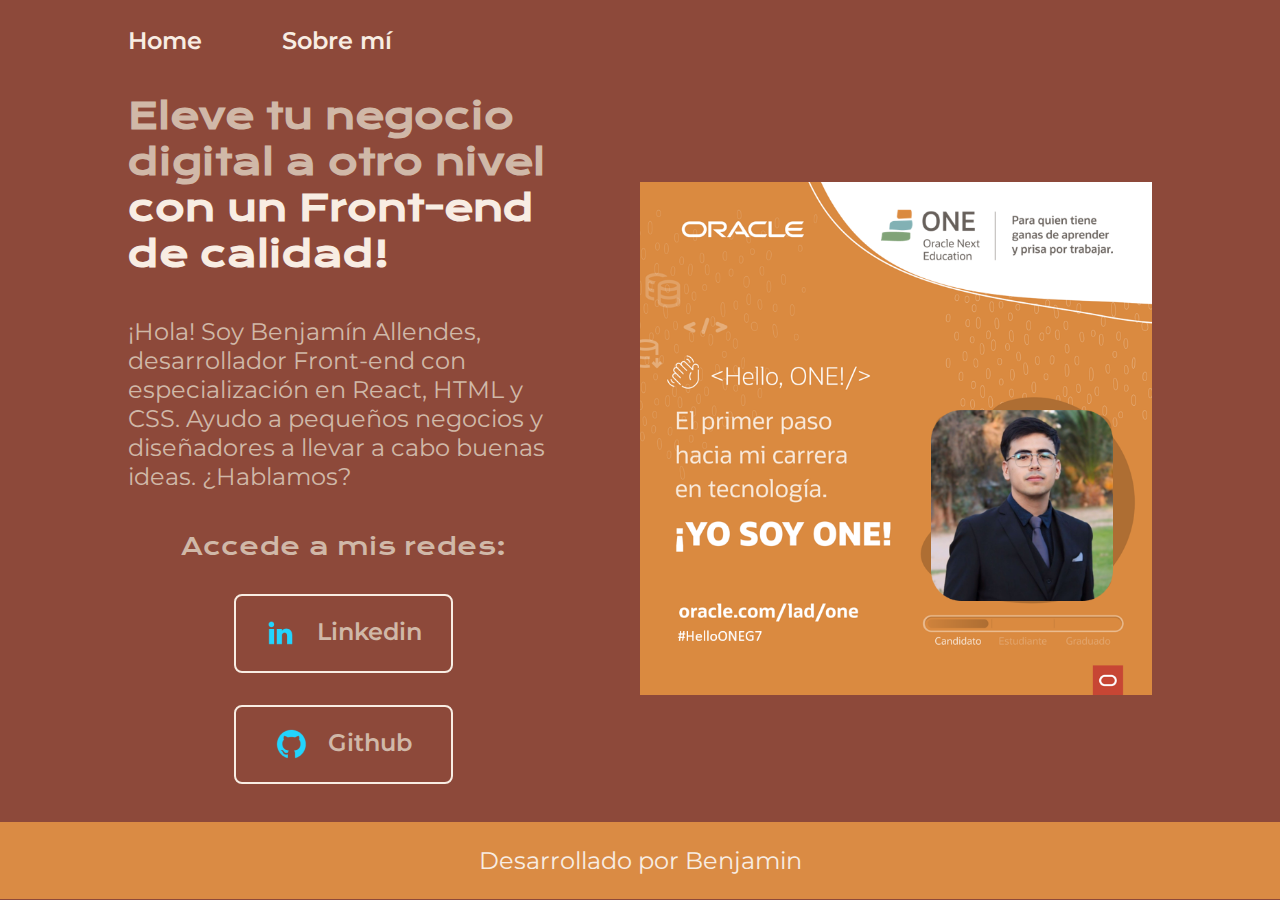
<file: index.html>
<!DOCTYPE html>
<html lang="es-cl"> <!-- Lang es el lenguaje, "en" (English) "es" (Español)-->
<head>
    <meta charset="UTF-8">
    <meta name="viewport" content="width=device-width, initial-scale=1.0">
    <!-- todo lo del meta name se utiliza para que la pagina se visualice proporcionalmente en  distintos dispositivos-->
    <title>Figma Project</title>
    <link rel="stylesheet" href="./styles/style.css">
</head>
<body>
    <header class="header">
        <nav class="header_menu">
            <a class="header_menu_link" href="index.html">Home</a>
            <a class="header_menu_link" href="about.html">Sobre mí</a>
            
        </nav>
    </header> 
    <!-- espacio de cabecera-->
    <main class="presentacion">
        <section class="presentacion_contenido">
        <h1 class="presentacion_contenido_titulo">
            Eleve tu negocio digital a otro nivel <strong class="titulo-destacado">con un Front-end de calidad!</strong> 
        </h1>
        <p class="presentacion_contenido_texto">
            ¡Hola! Soy Benjamín Allendes, desarrollador Front-end con especialización en React, HTML y CSS. 
            Ayudo a pequeños negocios y diseñadores a llevar a cabo buenas ideas. ¿Hablamos?
        </p>
        <div class="presentacion_enlaces"> <!-- el div se usa para crear agrupaciones de elementos-->
            <h2 class="presentacion_enlaces_subtitulo">Accede a mis redes:</h2>
            <a class="presentacion_enlaces_link" href="https://www.linkedin.com/in/benjam%C3%ADn-allendes?lipi=urn%3Ali%3Apage%3Ad_flagship3_profile_view_base_contact_details%3BgoITQ%2F%2BTSfKo3PWw0Y%2BinA%3D%3D"> 
            <!-- ancla(a) es como un link con apariencia de "botón" los botones de verdad guardan información,
            los anclas es como apretar un link-->
            <img src="./assets/linkedin.png">
            Linkedin</a>
        <!-- href se utiliza para que los anclas tengan un link verdaderamente asociado como boton-->
            <a class="presentacion_enlaces_link" href="https://github.com/Bgav-25">
            <img src="./assets/github.png">
            Github </a>
        </div>
    </section>
        <img class="presentacion_imagen" src="Captura de pantalla (147).png" alt="Imagen de Ana Vega">
    </main>
    <!-- espacio central con los elementos del proyecto-->
    <footer class="footer">
        <p>Desarrollado por Benjamin</p>
    </footer>
    <!-- espacio inferior-->
    
</body>
</html>
</file>
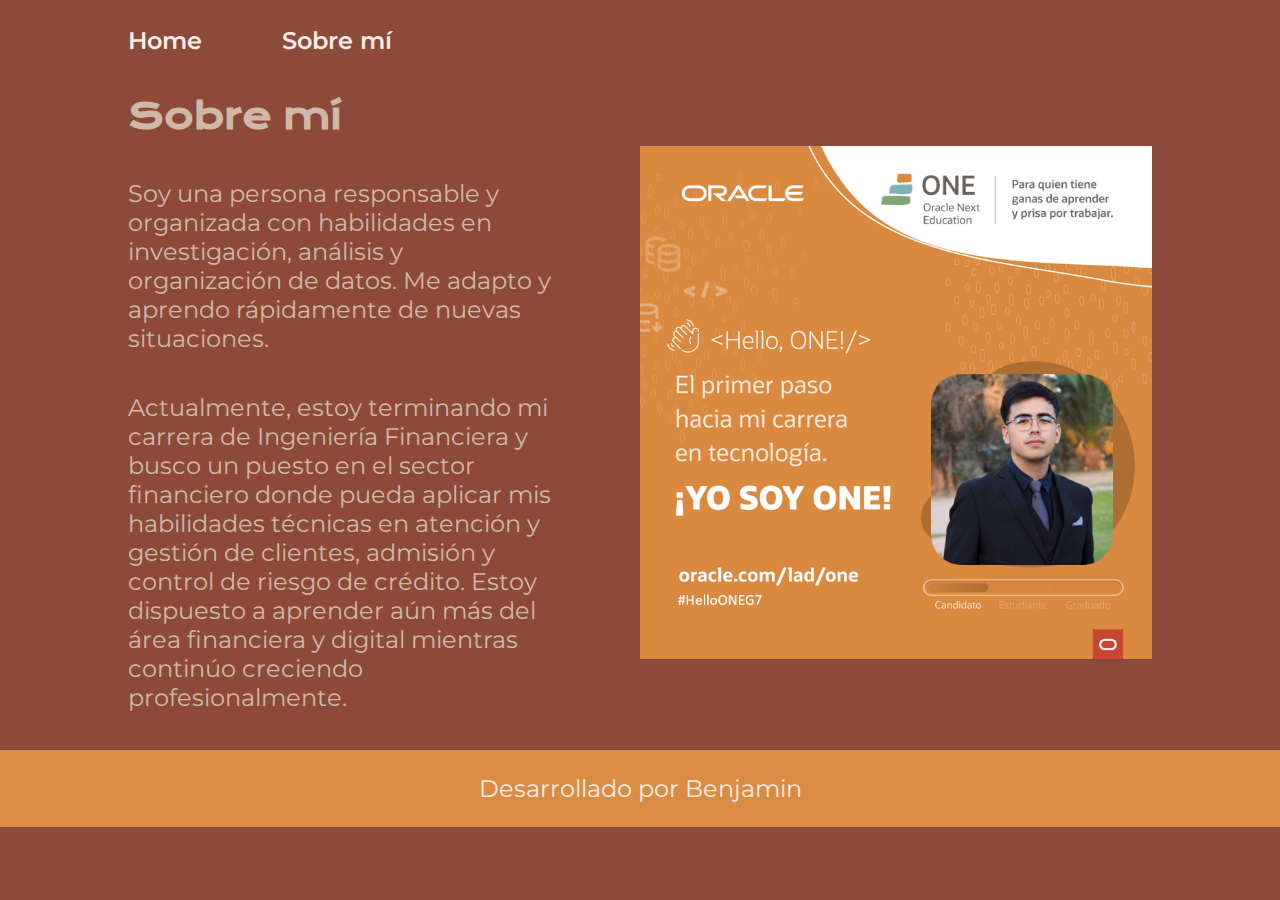
<file: about.html>
<!DOCTYPE html>
<html lang="es-cl">
<head>
    <meta charset="UTF-8">
    <meta name="viewport" content="width=device-width, initial-scale=1.0">
    <title>Sobre mí</title>
    <link rel="stylesheet" href="./styles/style.css">
</head>
<body>
    <header class="header">
        <nav class="header_menu">
            <a class="header_menu_link" href="index.html">Home</a>
            <a class="header_menu_link" href="about.html">Sobre mí</a>
            
        </nav>
    </header> 
    <main class="presentacion">
        <section class="presentacion_contenido">
        <h1 class="presentacion_contenido_titulo"> Sobre mí </h1>

        <p class="presentacion_contenido_texto">Soy una persona responsable y organizada con habilidades en investigación, análisis y organización de datos. 
            Me adapto y aprendo rápidamente de nuevas situaciones. </p>

        <p class="presentacion_contenido_texto"> Actualmente, estoy terminando mi carrera de Ingeniería Financiera y busco un puesto en el sector financiero 
            donde pueda aplicar mis habilidades técnicas en atención y gestión de clientes, admisión y control de riesgo de crédito. 
            Estoy dispuesto a aprender aún más del área financiera y digital mientras continúo creciendo profesionalmente. </p>

        </section>
        <img class="presentacion_imagen" src="Captura de pantalla (147).png" alt="Imagen de Ana Vega">
    </main>
    <footer class="footer">
        <p>Desarrollado por Benjamin</p>
    </footer>
</body>
</html>
</file>
<file: styles/style.css>
@import url('https://fonts.googleapis.com/css2?family=Krona+One&family=Montserrat:ital,wght@0,100..900;1,100..900&display=swap');

:root{
    --color-fondo:#8D493A;
    --color-texto:#D0B8A8;
    --color-cabecera:#F8EDE3;
    --color-footer:#DA8B44;

    --fuente-montserrat: 'montserrat', sans-serif;
    --fuente-krona: 'Krona One', sans-serif;

}

*{
    padding: 0;
    margin: 0;
} /* se utilizan para eliminar formatos predeterminados de los navegadores que pueden arruinar
nuestra estilización*/

body{
    background-color: var(--color-fondo);/*#8D493A; /* Puedes dar las coordenadas del color por numeros, letras o escribir el color en ingles* o por variables */
    color: var(--color-texto);
    /*height: 100vh;*/ /* se utiliza para que el 'body' tome toda la pantalla del navegador, funciona con el viewport del html*/
    box-sizing: border-box; /*se utiliza para que los elementos no se salgan del cuerpo principal del proyecto*/
}

.header{
    padding: 2% 0% 0% 10%;
}

.header_menu{
    display: flex;
    gap: 80px;
}

.header_menu_link{
    font-family: var(--fuente-montserrat);
    font-size: 1.5rem; /*los rem son mejor para la visualización de la pag, 1 rem es siempre 16px*/
    font-weight: 600;
    color: var(--color-cabecera);
    text-decoration: none;
}

.presentacion{
    display:flex; /*ordena la informacion del html*/
    align-items: center; /* centra la informacion anteriomente ordenada*/
    padding: 3% 10%;
    /*margin: 10% 10%; separa los elementos del borde de la pag con coordenadas x e y*/
    justify-content: space-between; /*crea espacio entre los elementos del main*/
    gap: 82px;
}

.presentacion_contenido{
    width: 50%; /* tomar referencia del tamaño de la seccion desde el proyecto en canva*/
    display: flex;
    flex-direction: column;
    gap: 40px; /*distancia vertical de los elementos flex*/
}

.presentacion_contenido_titulo { /* sacar fuentes de google fonts y los tamaños del canva*/
    font-size: 2.25rem;
    font-family: var(--fuente-krona);
}

.titulo-destacado{ /* para usar las clases de css en este caso de un strong siempre se escribe el nombre con
    un punto al inicio*/
color: var(--color-cabecera);
}

.presentacion_contenido_texto{
    font-size: 1.5rem;
    font-family: var(--fuente-montserrat);
}

.presentacion_enlaces{
    display: flex;
    justify-content: space-between;
    flex-direction: column;
    align-items: center;
    /* justify-content para flex horizontal, align-items para flex vertical(column)*/
    gap: 32px; /*interlineado es gap*/
}

.presentacion_enlaces_subtitulo{
    font-family: var(--fuente-krona);
    font-size: 1.5rem;
    font-weight: 400;
    color: var(--color-texto);
}

.presentacion_enlaces_link{
    width: 50%; /*anchura total del boton en la pag*/
    padding: 21.5px 0; /*altura y anchura del boton ajustables*/
    /*background-color: #F8EDE3; */
    /*text-align: center;*/
    border-radius: 8px; /*le da curvas a la esquina del boton*/
    font-family: var(--fuente-montserrat);
    font-size: 1.5rem;
    font-weight: 600;
    text-decoration: none;
    color: var(--color-texto);
    border: 2px solid var(--color-cabecera); /*en orden: tamaño, tipo y color de borde*/
    display: flex;
    justify-content: center;
    gap: 20px;
}

.presentacion_enlaces_link:hover{
background-color: var(--color-footer);
}

.presentacion_imagen{
    width: 50%;
}

.footer{
    background-color: var(--color-footer);
    padding: 24px;
    color: var(--color-cabecera);
    text-align: center;
    font-family: var(--fuente-montserrat);
    font-size: 1.5rem;
    font-weight: 400;
}

@media (max-width: 1200px ){

    .header{
    padding: 10%;
    }

    .header_menu{
        justify-content: center;
    }

    .presentacion{
        flex-direction: column-reverse;
        padding: 5%;
    }
    .presentacion_contenido{
        width: auto;
    }
}
</file>
